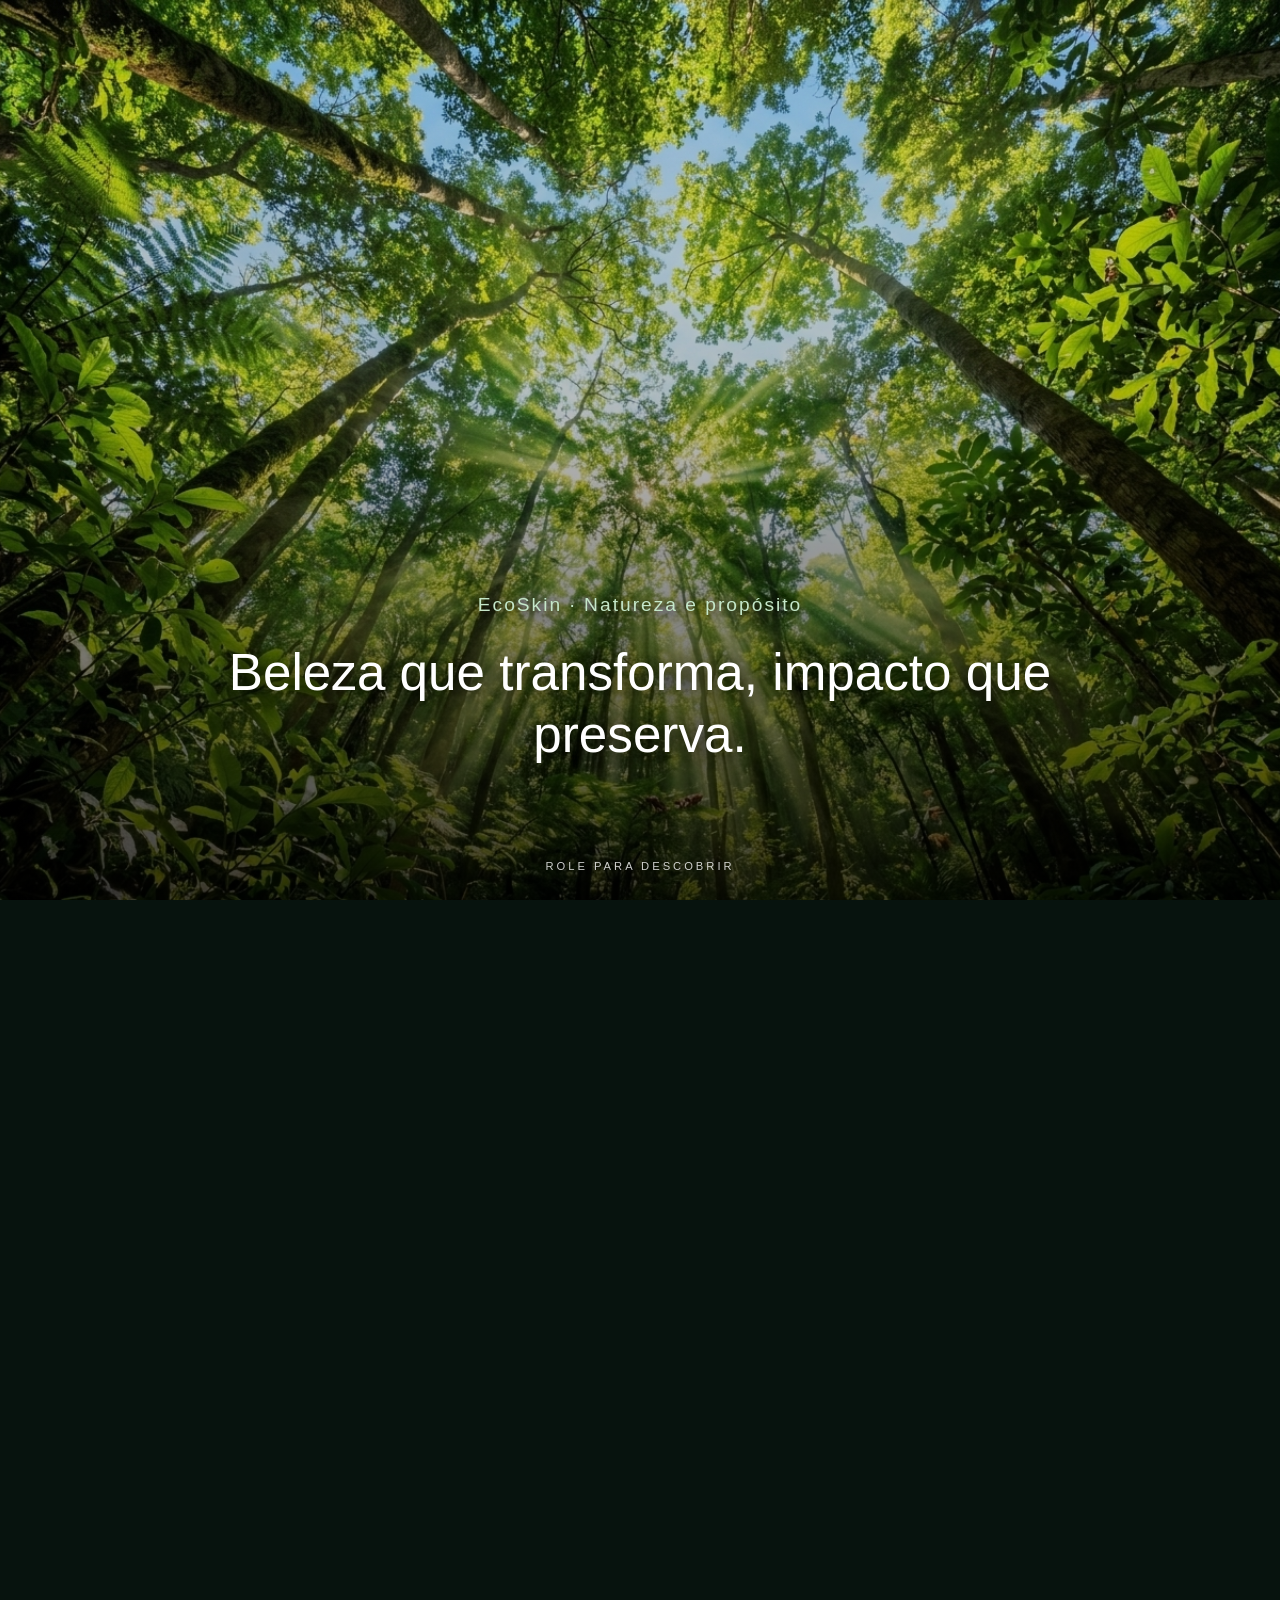
<file: public/pages/landing-ecoskin/index.html>
<!DOCTYPE html>
<html lang="pt-BR">
<head>
  <meta charset="UTF-8">
  <meta name="viewport" content="width=device-width, initial-scale=1.0">
  <title>EcoSkin | Beleza consciente</title>
  <link rel="stylesheet" href="../../../src/styles/landing-ecoskin.css">
</head>
<body>
  <main class="jornada">
    <div class="visual">

      <img class="cena ativa" src="../../assets/images/landing-ecoskin/dia.jpg" alt="Floresta iluminada pela manhã">
      <img class="cena" src="../../assets/images/landing-ecoskin/anoitecer.jpg" alt="Floresta ao entardecer">
      <img class="cena" src="../../assets/images/landing-ecoskin/noite.jpg" alt="Trilha na floresta à noite">
      <img class="cena" src="../../assets/images/landing-ecoskin/noitetotal.jpg" alt="Floresta sob as estrelas">

      <div class="sombra"></div>

      <section class="mensagem ativa">
        <small>EcoSkin · Natureza e propósito</small>
        <p>Beleza que transforma, impacto que preserva.</p>
      </section>

      <section class="mensagem">
        <small>Ciência inspirada na natureza</small>
        <p>Formulados com biotecnologia verde e ativos puros.</p>
      </section>

      <section class="mensagem">
        <small>Um novo ritual de cuidado</small>
        <p>Conheça nossa linha de skincare consciente.</p>
      </section>

      <section class="mensagem mensagem-final">
        <small>Brilhe como a natureza no dia e como uma estrela na noite.</small>
        <a href="../../index.html" class="botao-final">Descubra a EcoSkin</a>
      </section>

      

      <div class="indicador" id="indicador">
        ROLE PARA DESCOBRIR
      </div>

    </div>
  </main>

  <script src="../../../src/scripts/landing-ecoskin.js"></script>
</body>
</html>
</file>
<file: src/styles/landing-ecoskin.css>
/* CONFIGURAÇÃO GERAL */

* {
  box-sizing: border-box;
  margin: 0;
  padding: 0;
}

body {
  background: #07130e;
  color: white;
  font-family: Arial, sans-serif;
}

/* ALTURA DA JORNADA */

.jornada {
  position: relative;
  height: 400vh;
}

/* PALCO VISUAL */

.visual {
  position: sticky;
  top: 0;
  width: 100%;
  height: 100vh;
  overflow: hidden;
  background: #10271a;
}

/* IMAGENS */

.cena {
  position: absolute;
  inset: 0;
  width: 100%;
  height: 100%;
  object-fit: cover;
  opacity: 0;
  transform: scale(1.08);
  transition: opacity 1s ease, transform 5s ease;
  pointer-events: none;
}

.cena.ativa {
  opacity: 1;
  transform: scale(1);
}

/* SOMBRA */

.sombra {
  position: absolute;
  inset: 0;
  z-index: 1;
  background: linear-gradient(
    to bottom,
    rgba(0, 0, 0, 0.12),
    rgba(0, 0, 0, 0.25) 45%,
    rgba(0, 0, 0, 0.75)
  );
  pointer-events: none;
}

/* MENSAGENS */

.mensagem {
  position: absolute;
  z-index: 2;
  left: 8%;
  right: 8%;
  bottom: 15%;
  max-width: 850px;
  margin: auto;
  text-align: center;
  opacity: 0;
  transform: translateY(25px);
  transition: opacity 0.8s ease, transform 0.8s ease;
  pointer-events: none;
}

.mensagem.ativa {
  opacity: 1;
  transform: translateY(0);
}

.mensagem p {
  font-size: clamp(1.8rem, 4vw, 3.6rem);
  line-height: 1.2;
  font-weight: 300;
  text-shadow: 0 2px 20px #000;
}

.mensagem small {
  display: block;
  margin-bottom: 20px;
  color: #c5e7c9;
  letter-spacing: 2px;
  line-height: 1.7;
  font-size: clamp(0.85rem, 2vw, 1.2rem);
  text-shadow: 0 2px 12px #000;
}

/* FRASE FINAL */

.mensagem-final {
  bottom: 12%;
  left: 8%;
  right: 8%;
}

.mensagem-final small {
  text-transform: none;
  letter-spacing: 1px;
  font-size: clamp(1.1rem, 3vw, 1.8rem);
}

/* INDICADOR DE ROLAGEM */

.indicador {
  position: absolute;
  z-index: 3;
  bottom: 28px;
  left: 50%;
  transform: translateX(-50%);
  width: 90%;
  font-size: 0.7rem;
  letter-spacing: 3px;
  text-align: center;
  opacity: 0.8;
  pointer-events: none;
}

/* CELULARES */

@media (max-width: 600px) {
  .mensagem {
    left: 6%;
    right: 6%;
    bottom: 17%;
  }

  .mensagem p {
    font-size: clamp(1.5rem, 7vw, 2.5rem);
  }

  .mensagem small {
    font-size: 0.85rem;
    letter-spacing: 1px;
  }

  .mensagem-final {
    bottom: 12%;
  }

  .indicador {
    letter-spacing: 2px;
    font-size: 0.65rem;
  }
}

/* ACESSIBILIDADE */

@media (prefers-reduced-motion: reduce) {
  .cena,
  .mensagem {
    transition-duration: 0.01ms;
  }
}

.botao-final {
  display: inline-block;
  margin-top: 22px;
  padding: 14px 30px;
  border: 1px solid #fff;
  border-radius: 30px;
  background-color: #315c42;
  color: #fff;
  text-decoration: none;
  font-size: 1rem;
  letter-spacing: 1px;
  transition: background 0.3s, transform 0.3s;
}

.botao-final:hover {
  background-color: #244631;
  transform: translateY(-3px);
}

.mensagem-final {
  z-index: 10;
  pointer-events: none;
}

.botao-final {
  position: relative;
  z-index: 20;
  pointer-events: auto;
  cursor: pointer;
}
</file>
